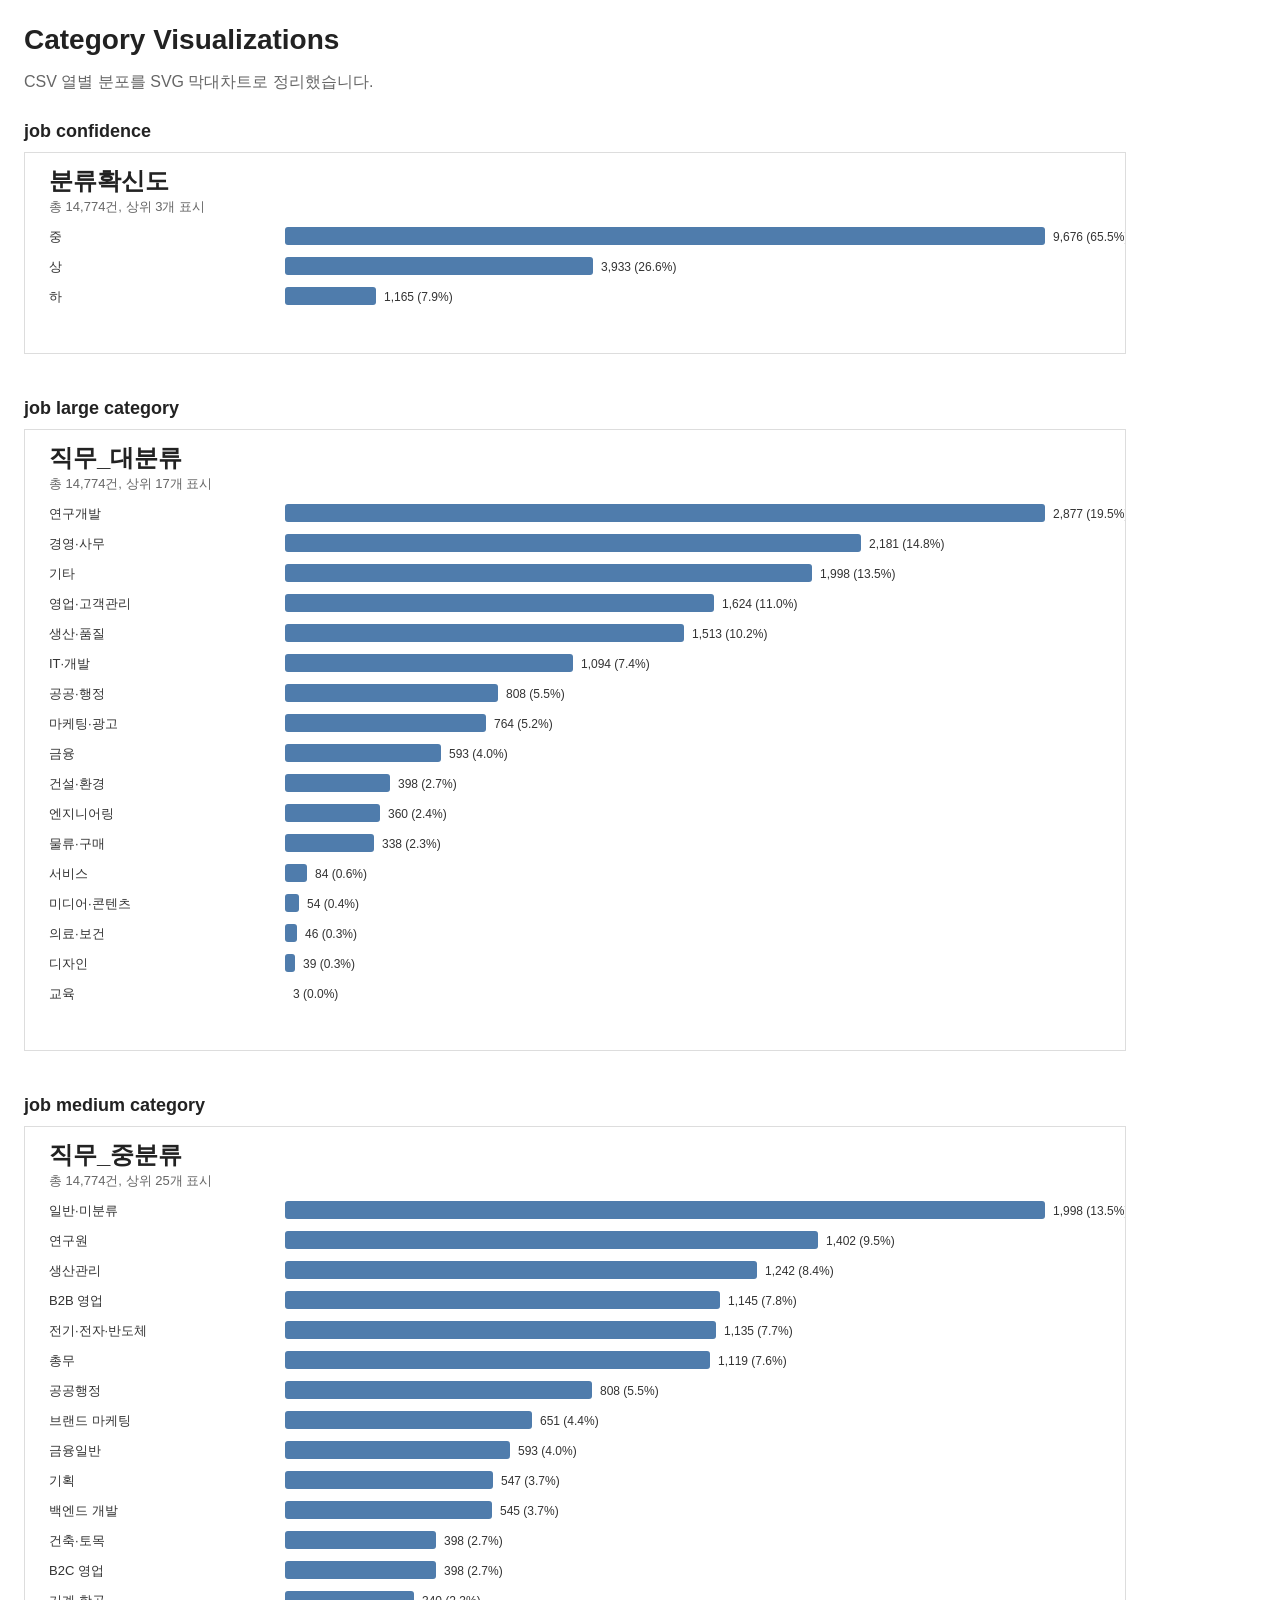
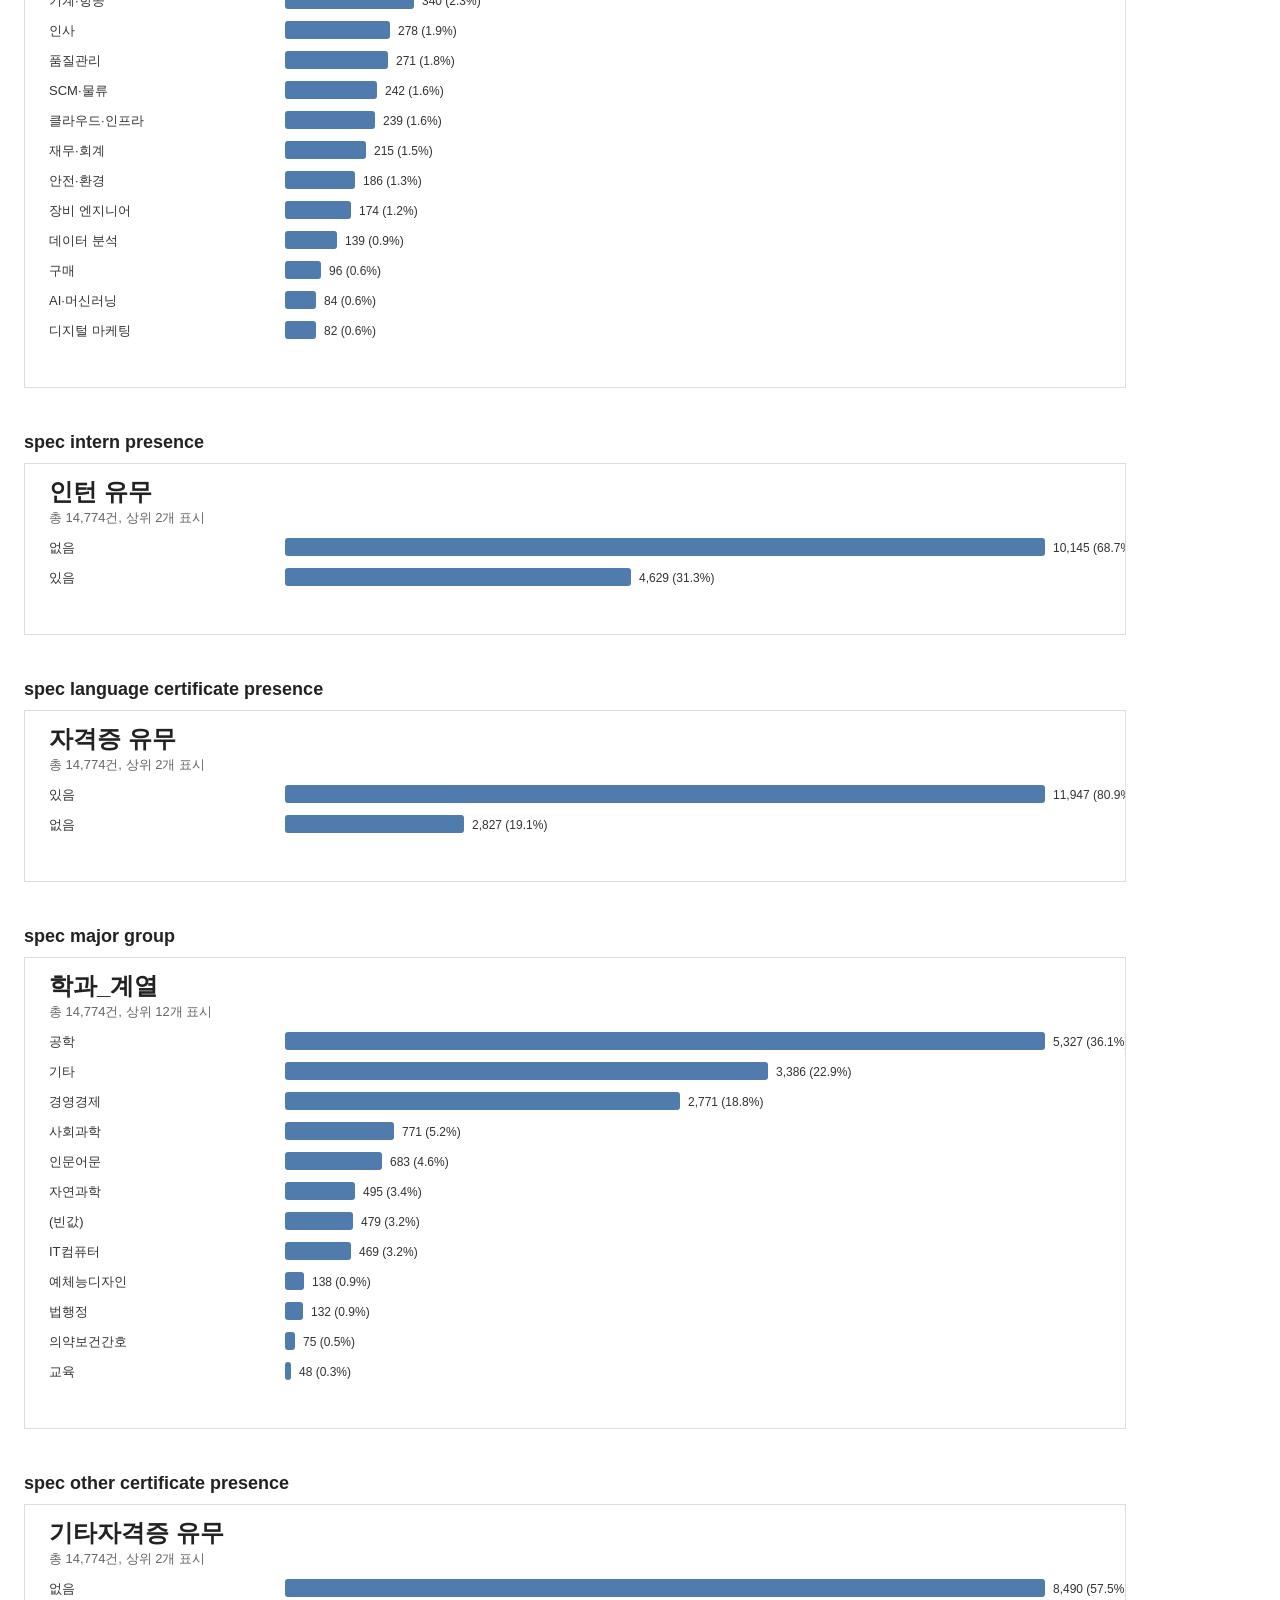
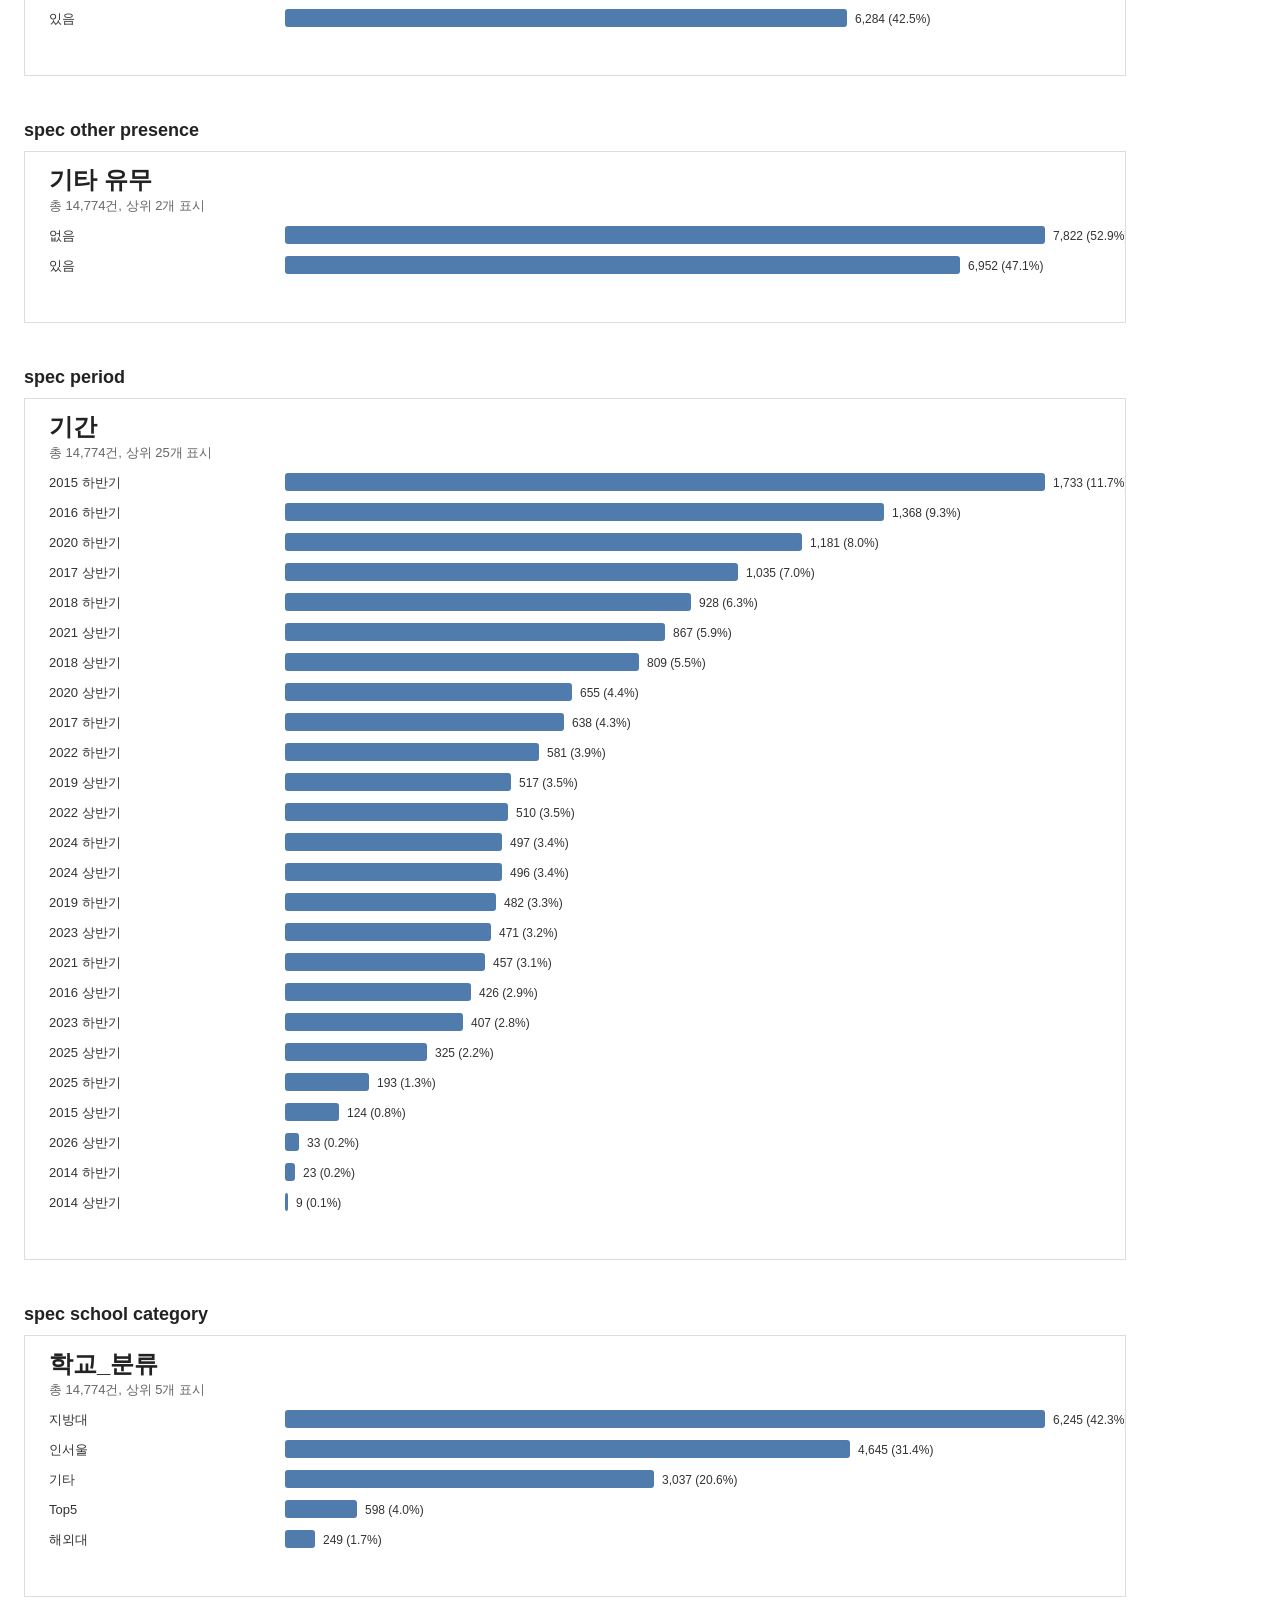
<file: categories/visualizations/index.html>
<!doctype html>
<html lang="ko">
<head>
  <meta charset="utf-8">
  <title>Category Visualizations</title>
  <style>
    body { margin: 24px; font-family: -apple-system, BlinkMacSystemFont, "Apple SD Gothic Neo", sans-serif; color: #222; }
    h1 { font-size: 28px; margin-bottom: 8px; }
    p { color: #666; }
    .chart { margin: 28px 0 40px; }
    .chart h2 { font-size: 18px; margin-bottom: 10px; }
    img { max-width: 100%; border: 1px solid #ddd; }
  </style>
</head>
<body>
  <h1>Category Visualizations</h1>
  <p>CSV 열별 분포를 SVG 막대차트로 정리했습니다.</p>
  <section class="chart">
<h2>job confidence</h2>
<img src="job_confidence.svg" alt="job confidence">
</section><section class="chart">
<h2>job large category</h2>
<img src="job_large_category.svg" alt="job large category">
</section><section class="chart">
<h2>job medium category</h2>
<img src="job_medium_category.svg" alt="job medium category">
</section><section class="chart">
<h2>spec intern presence</h2>
<img src="spec_intern_presence.svg" alt="spec intern presence">
</section><section class="chart">
<h2>spec language certificate presence</h2>
<img src="spec_language_certificate_presence.svg" alt="spec language certificate presence">
</section><section class="chart">
<h2>spec major group</h2>
<img src="spec_major_group.svg" alt="spec major group">
</section><section class="chart">
<h2>spec other certificate presence</h2>
<img src="spec_other_certificate_presence.svg" alt="spec other certificate presence">
</section><section class="chart">
<h2>spec other presence</h2>
<img src="spec_other_presence.svg" alt="spec other presence">
</section><section class="chart">
<h2>spec period</h2>
<img src="spec_period.svg" alt="spec period">
</section><section class="chart">
<h2>spec school category</h2>
<img src="spec_school_category.svg" alt="spec school category">
</section>
</body>
</html>
</file>
